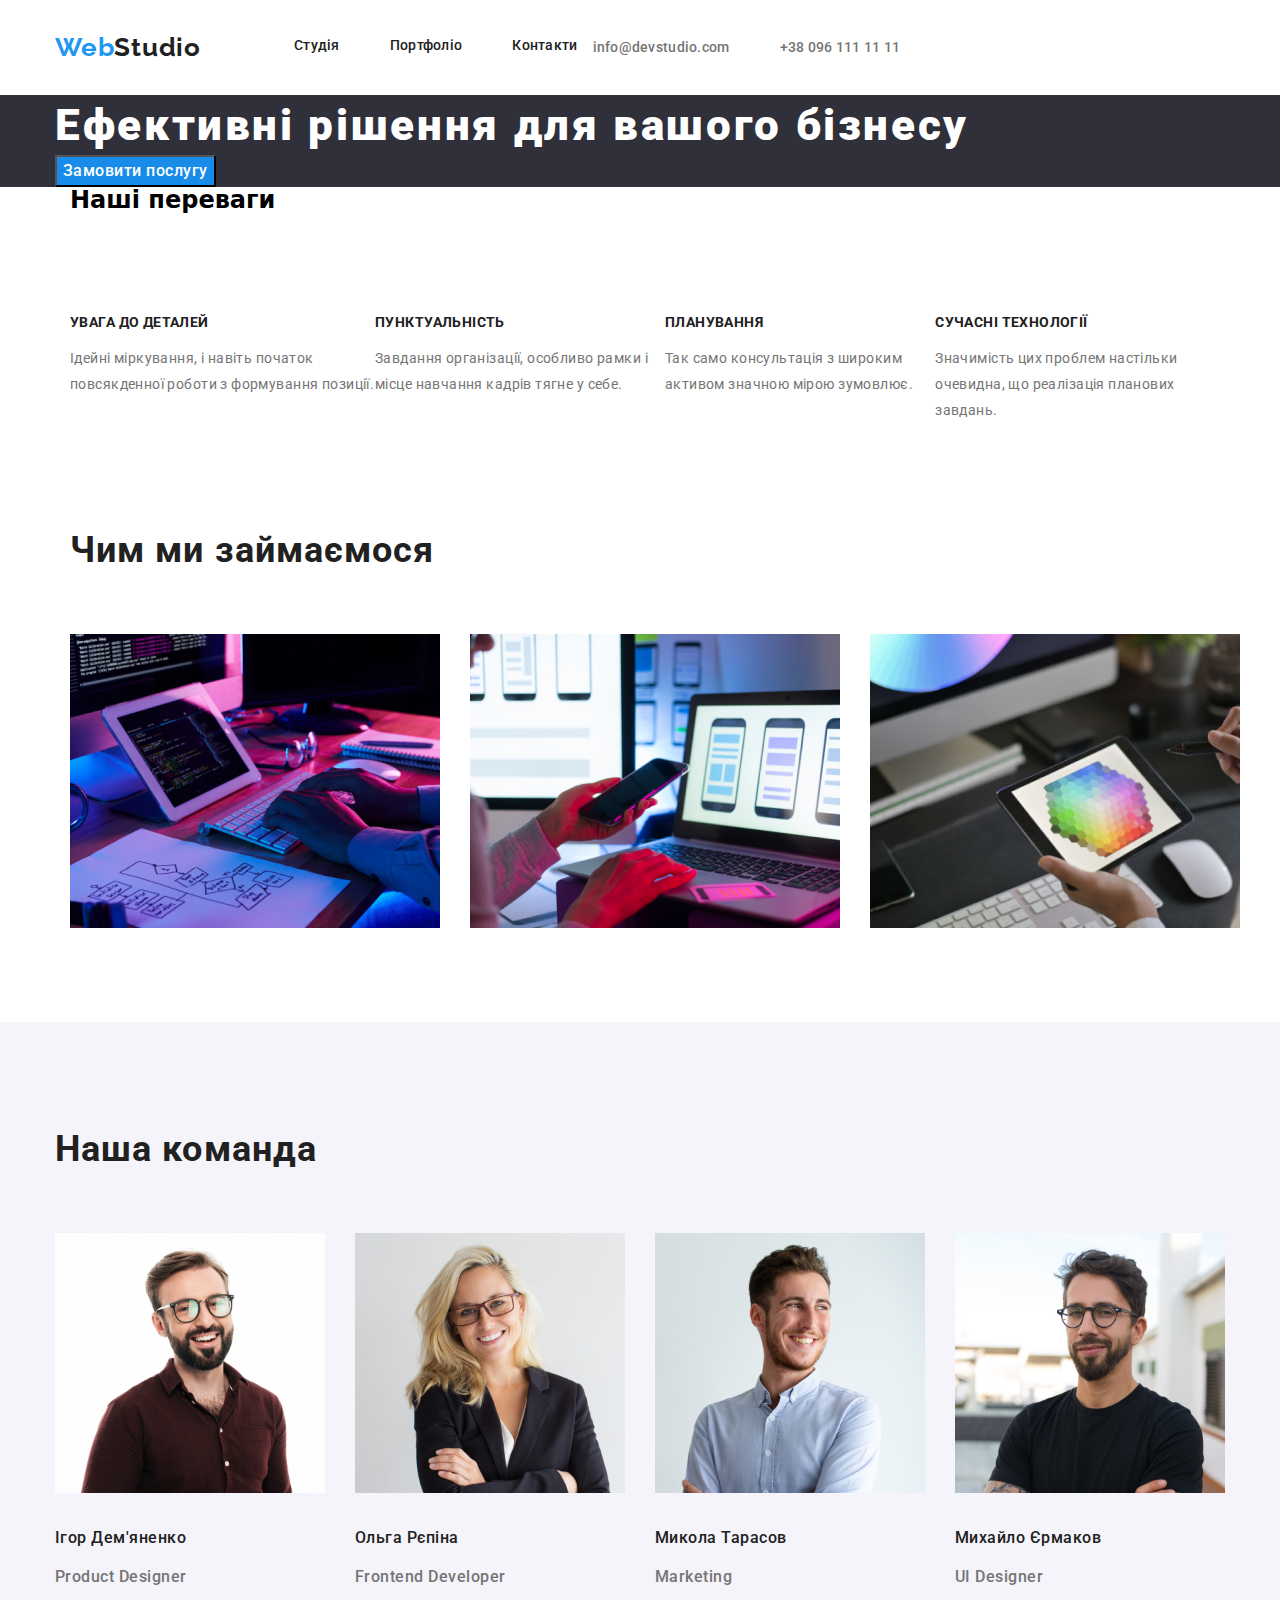
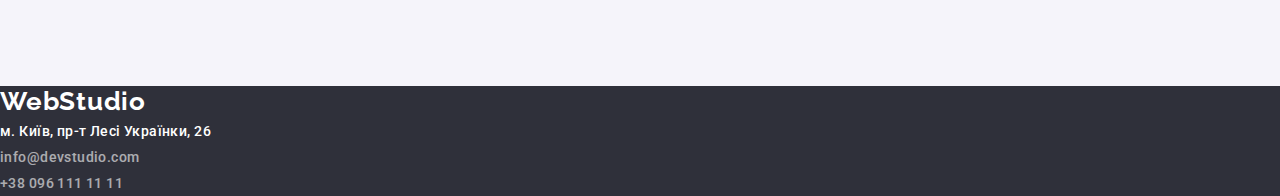
<file: index.html>
<!DOCTYPE html>
<html lang="Uk">
  <head>
    <meta charset="UTF-8" />
    <meta http-equiv="X-UA-Compatible" content="IE=edge" />
    <meta name="viewport" content="width=device-width, initial-scale=1.0" />
    <title>Document</title>
    <link rel="preconnect" href="https://fonts.googleapis.com" />
    <link rel="preconnect" href="https://fonts.gstatic.com" crossorigin />
    <link
      href="https://fonts.googleapis.com/css2?family=Raleway:wght@700&family=Roboto:wght@400;500;700;900&display=swap"
      rel="stylesheet"
    />
    <link rel="stylesheet" 
    href="https://cdn.jsdelivr.net/npm/modern-normalize@1.1.0/modern-normalize.min.css">
    <link rel="stylesheet" href="./css/styles.css" />
  </head>
  <body>
    <header class="page-header ">
      <div class="container page-heder-container">
        <nav class="page-navigation" >
          <a class="logo link" href="/index.html">Web<span class="logo-header">Studio</span></a>
          <ul class="menu list " >
            <li class="menu-item">
              <a class="menu-link link" href="./index.html" class="">Студія</a>
            </li>
            <li class="menu-item">
              <a class="menu-link link" href="./portfolio.html">Портфоліо</a></li>
            <li class="menu-item">
              <a class="menu-link link" href="">Контакти</a></li>
             </nav>
      <ul class="contact list container" >
        <li>
          <a class="contact-gmail link" href="info@devstudio.com">info@devstudio.com</a>
        </li>
        <li><a class="contact-phone-number link" href="+380961111111">+38 096 111 11 11</a></li>
      </ul>
    </div>
    </header>
    <main>
      <section class="border">
        <div class="container">
        <h1 >Ефективні рішення для вашого бізнесу</h1>
        <button class="open-btn" type="submit">Замовити послугу</button>
      </div>
      </section>
      <section class="hero container">
        <div class="container">
        <h2>Наші переваги</h2>
        <ul class="text list">
          <li>
            <h3>УВАГА ДО ДЕТАЛЕЙ</h3>
            <p>
              Ідейні міркування, і навіть початок повсякденної роботи з
              формування позиції.
            </p>
          </li>

          <li>
            <h3>ПУНКТУАЛЬНІСТЬ</h3>
            <p>
              Завдання організації, особливо рамки і місце навчання кадрів тягне
              у себе.
            </p>
          </li>

          <li>
            <h3>ПЛАНУВАННЯ</h3>
            <p>
              Так само консультація з широким активом значною мірою зумовлює.
            </p>
          </li>

          <li>
            <h3>СУЧАСНІ ТЕХНОЛОГІЇ</h3>
            <p>
              Значимість цих проблем настільки очевидна, що реалізація планових
              завдань.
            </p>
          </li>
        </ul>
      </div>
      </section>
      <section class="pic container">
        <div class="container">
        <h2>Чим ми займаємося</h2>
        <ul class="list">
          <li>
            <img
              src="./images/desktop.jpg"
              alt="фото тимчасово недоступне"
              width="370"
            />
          </li>
          <li>
            <img
              src="./images/desktop2.jpg"
              alt="фото тимчасово недоступне"
              width="370"
            />
          </li>
          <li>
            <img
              src="./images/desktop3.jpg"
              alt="фото тимчасово недоступне"
              width="370"
            />
          </li>
        </ul>
      </div>
      </section>
      <section class="tim">
        <div class="container">
        <h2>Наша команда</h2>
        <ul class="list">
          <li>
            <!-- Довільний графічний контент: фотографія, графік, діаграма тощо -->
            <img
              src="./images/employeeone.jpg"
              alt="Ігор Дем'яненко"
              width="270"
            />

            <h3>Ігор Дем'яненко</h3>
            <p lang="en">Product Designer</p>
          </li>

          <li>
            <!-- Довільний графічний контент: фотографія, графік, діаграма тощо -->
            <img
              src="./images/employeetwo.jpg"
              alt="Ольга Рєпіна"
              width="270"
            />

            <h3>Ольга Рєпіна</h3>
            <p lang="en">Frontend Developer</p>
          </li>
          <li>
            <!-- Довільний графічний контент: фотографія, графік, діаграма тощо -->
            <img
              src="./images/employeethree.jpg"
              alt="Микола Тарасов"
              width="270"
            />
            <h3>Микола Тарасов</h3>
            <p lang="en">Marketing</p>
          </li>
          <li>
            <!-- Довільний графічний контент: фотографія, графік, діаграма тощо -->
            <img
              src="./images/employeefour.jpg"
              alt="Михайло Єрмаков"
              width="270"
            />
            <h3>Михайло Єрмаков</h3>
            <p lang="en">UI Designer</p>
          </li>
        </ul>
      </div>
      </section>
    </main>
    <footer class="main-footer">
      <a class="logo link" href="/index.html">Web<span class="logo-footer">Studio</span></a>
      <address class="adr">
        <ul class="futer-contact list">
          <li>
            <a class="link" href="https://goo.gl/maps/6H2PnH8oMXZvBimm7" target="_blank"
              >м. Київ, пр-т Лесі Українки, 26<br />
            </a>
          </li>
          <li><a class="link opacity" href="mailto:info@devstudio.com">info@devstudio.com </a></li>
          <li>
            <a class="link opacity" href="tel:+380961111111 ">+38 096 111 11 11 </a>
          </li>
        </ul>
      </address>
    </footer>
  </body>
</html>
</file>
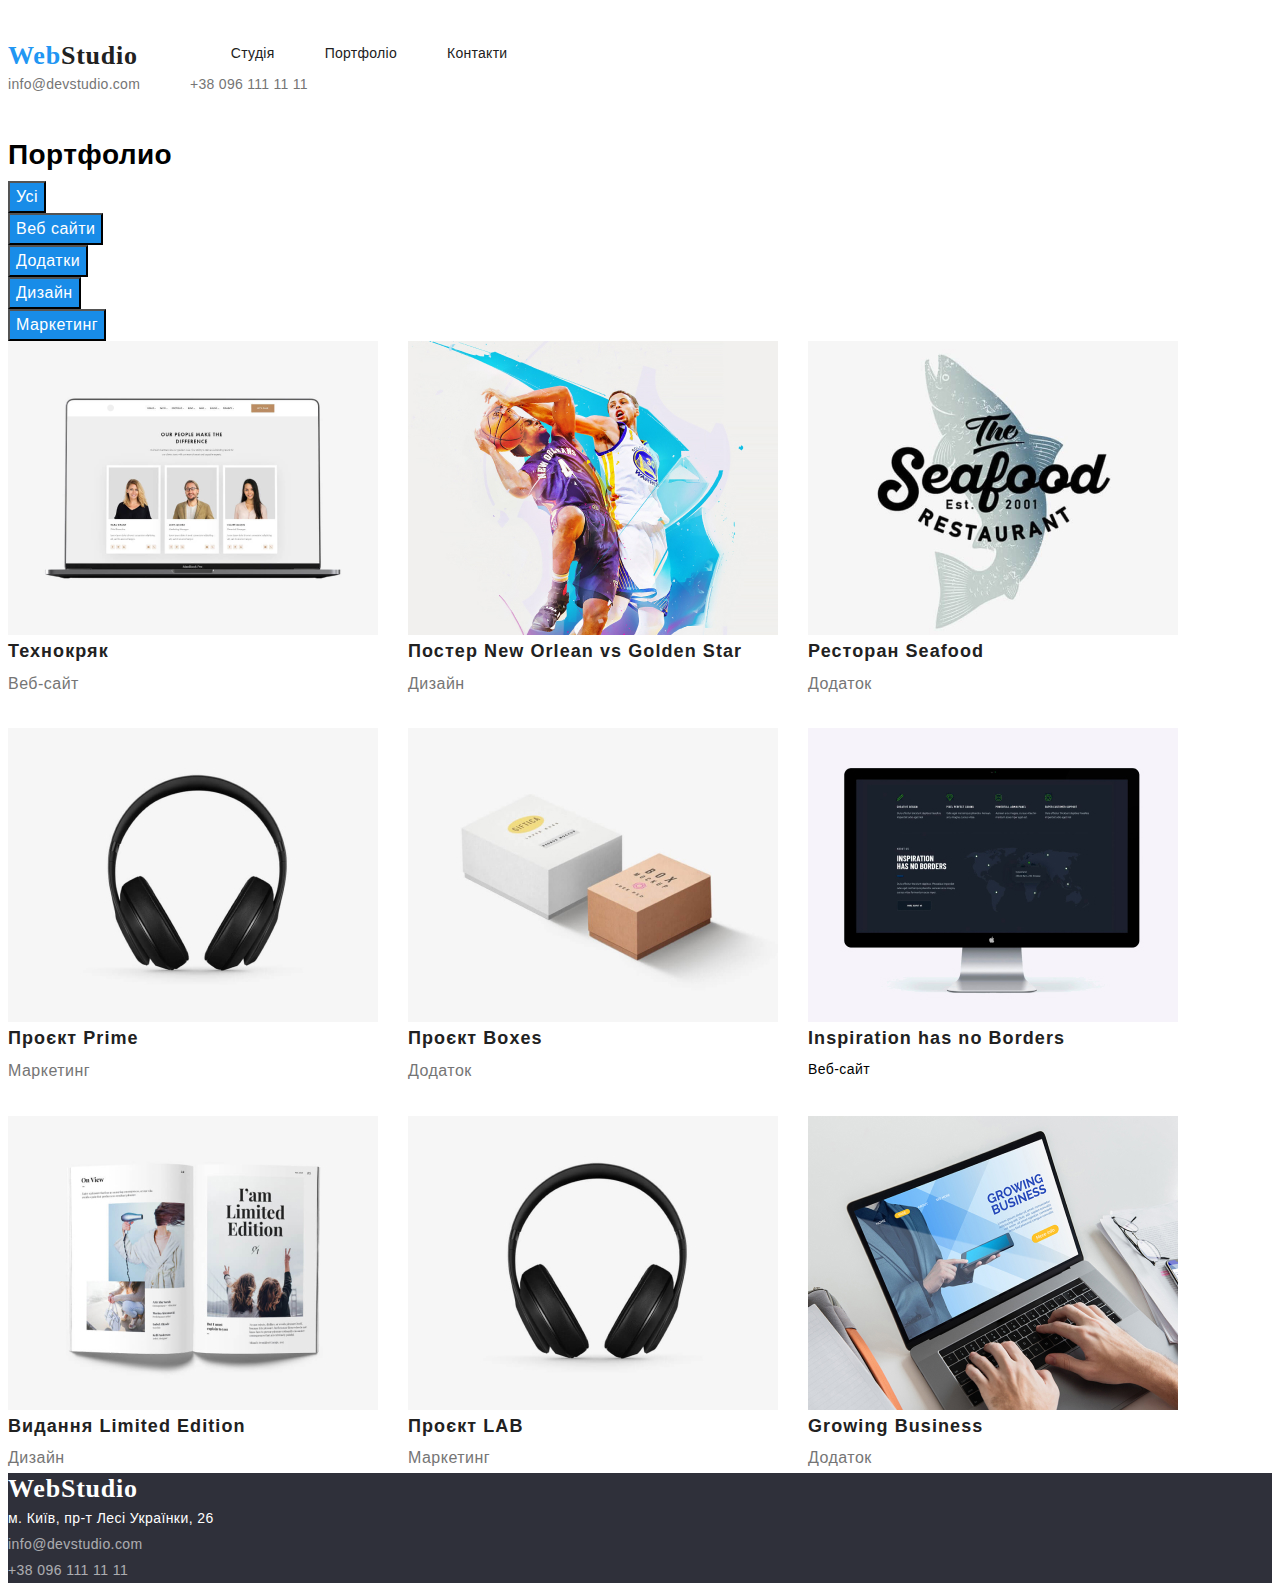
<file: portfolio.html>
<!DOCTYPE html>
<html lang="en">
  <head>
    <meta charset="UTF-8" />
    <meta http-equiv="X-UA-Compatible" content="IE=edge" />
    <meta name="viewport" content="width=device-width, initial-scale=1.0" />
    <title>Document</title>
    <link rel="stylesheet" href="./css/styles.css" />
  </head>
  <body>
    <header class="page-header">
      <nav class="page-navigation" >
        <a class="logo link" href="/index.html">Web<span class="logo-header">Studio</span></a>
        <ul class="menu list " >
          <li class="menu-item">
            <a class="menu-link link" href="./index.html" class="">Студія</a>
          </li>
          <li class="menu-item">
            <a class="menu-link link" href="./portfolio.html">Портфоліо</a></li>
          <li class="menu-item">
            <a class="menu-link link" href="">Контакти</a></li>
           </nav>
      <ul class="contact list" >
        <li>
          <a class="contact-gmail link" href="info@devstudio.com">info@devstudio.com</a>
        </li>
        <li><a class="contact-phone-number link" href="+380961111111">+38 096 111 11 11</a></li>
      </ul>
    </header>
    <main>
    <section class="btn-main ">
      <h1>Портфолио</h1>
    <ul class="list">
      
      <li>
        <li><button class="open-btn" type="submit">Усі</button></li>
      </li>
      <li>
        <li><button class="open-btn" type="submit">Веб сайти</button></li>
      </li>
      <li>
        <li><button class="open-btn" type="submit">Додатки</button></li>
      </li>
      <li>
        <li><button class="open-btn" type="submit">Дизайн</button></li>
      </li>
      <li>
        <li><button class="open-btn" type="submit">Маркетинг</button></li>
      </li>
      <ul class="employees list" >
        <li>
          <img src="images/website.png" alt="Технокряк" width="370" />
          <p class="caption" > Технокряк</p>
          <p class="heading">Веб-сайт</p>
        </li>
        <li>
          <img src="images/design.jpg" alt="Технокряк" width="370" />
          <p class="caption">Постер New Orlean vs Golden Star</p>
          <p class="heading">Дизайн</p>
        </li>
        <li>
          <img src="images/application.jpg" alt="Технокряк" width="370" />
          <p class="caption">Ресторан Seafood</p>
          <p class="heading">Додаток</p>
        </li>
        <li>
          <img src="images/marketing.jpg" alt="Технокряк" width="370" />
          <p class="caption">Проєкт Prime</p>
          <p class="heading">Маркетинг</p>
        </li>
        <li>
          <img src="images/applicationone.jpg" alt="Технокряк" width="370" />
          <p class="caption">Проєкт Boxes</p>
          <p class="heading">Додаток</p>
        </li>
        <li>
          <img src="images/websiteone.jpg" alt="Технокряк" width="370" />
          <p class="caption">Inspiration has no Borders</p>
          <p>Веб-сайт</p>
        </li>
        <li>
          <img src="images/designone.jpg" alt="Технокряк" width="370" />
          <p class="caption">Видання Limited Edition</p>
          <p class="heading">Дизайн</p>
        </li>
        <li>
          <img src="images/marketing.jpg" alt="Технокряк" width="370" />
          <p class="caption">Проєкт LAB</p>
          <p class="heading">Маркетинг</p>
        </li>
        <li>
          <img src="images/business.jpg" alt="Технокряк" width="370" />
          <p class="caption">Growing Business</p>
          <p class="heading">Додаток</p>
        </li>
      </ul>
    </section>
  </main>
    <footer class="main-footer">
      <a class="logo link" href="/index.html">Web<span class="logo-footer">Studio</span></a>
      <address class="adr">
        <ul class="futer-contact list">
          <li>
            <a class="link " href="https://goo.gl/maps/6H2PnH8oMXZvBimm7" target="_blank"
              >м. Київ, пр-т Лесі Українки, 26<br />
            </a>
          </li>
          <li><a class="link opacity" href="mailto:info@devstudio.com">info@devstudio.com </a></li>
          <li>
            <a class="link opacity" href="tel:+380961111111 ">+38 096 111 11 11 </a>
          </li>
        </ul>
      </address>
    </footer>
  </body>
</html>
</file>
<file: css/styles.css>
.link {
  text-decoration: none;
}
.list {
  list-style: none;
}
img {
  display: block;
}
.button {
  cursor: pointer;
}
.body {
  font-family: "Roboto", sans-serif;
}
h1,
h2,
h3,
h4,
p {
  margin-top: 0;
  margin-bottom: 0;
}
ul,
li {
  margin-top: 0;
  margin-bottom: 0;
  padding-left: 0;
}
.container {
  width: 1200px;
  margin-left: auto;
  margin-right: auto;
  padding-left: 15px;
  padding-right: 15px;
}
.logo {
  margin-right: 93px;
}
.logo {
  font-family: "Raleway", Roboto;
  font-weight: 700;
  font-size: 26px;
  line-height: 31px;
  letter-spacing: 0.03em;

  color: #2196f3;
}
.page-navigation {
  display: flex;
}
.page-heder-container {
  display: flex;
  align-items: center;
  justify-content: space-between;
}
.page-header {
  padding-top: 32px;
  padding-bottom: 32px;
}
.contact {
  display: flex;
}
.contact-gmail {
  margin-right: 50px;
  margin-left: auto;
}
.logo-header {
  color: #212121;
}
.text {
  display: flex;
}
.menu {
  display: flex;
}
.menu-item:not(:last-child) {
  margin-right: 50px;
}
.menu {
  font-family: "Roboto", sans-serif;
  font-weight: 500;
  font-size: 14px;
  line-height: 1.86;
  letter-spacing: 0.02em;
  color: #212121;
}
.menu a {
  color: #212121;
}
.menu a:hover,
.menu a:focus {
  color: #2196f3;
}
.contact-phone-number {
}
.contact a {
  font-family: "Roboto", sans-serif;
  font-weight: 500;
  font-size: 14px;
  line-height: 1.86;
  letter-spacing: 0.02em;
  color: #757575;
}
.contact a:hover,
.menu a:focus {
  color: #2196f3;
}
.open-btn {
  font-family: "Roboto", sans-serif;
  font-style: normal;
  font-weight: 500;
  font-size: 16px;
  line-height: 26px;
  text-align: center;
  cursor: pointer;
  letter-spacing: 0.03em;

  color: #ffffff;
}
.open-btn :hover,
.open-btn :focus {
  color: #188ce8;
}
.open-btn {
  background-color: #188ce8;
}
.border h1 {
  font-family: "Roboto", sans-serif;
  font-weight: 900;
  font-size: 44px;
  line-height: 60px;
  letter-spacing: 0.06em;
  color: #ffffff;
}

.border {
  background-color: #2f303a;
}
.hero h3 {
  font-family: "Roboto", sans-serif;
  font-weight: 700;
  font-size: 14px;
  line-height: 1.86;
  letter-spacing: 0.03em;
  padding-top: 94px;
  padding-bottom: 10px;
  margin-right: 30px;

  color: #212121;
}
.hero p {
  font-family: "Roboto", sans-serif;
  font-size: 14px;
  line-height: 1.86;
  letter-spacing: 0.03em;
  flex-basis: calc(100%-90 / 4);
  color: #757575;
}
.pic {
  padding-top: 94px;
  padding-bottom: 94px;
}
.pic ul {
  display: flex;
  margin-right: 30px;
}
.pic li {
  margin-right: 30px;
}

.pic h2 {
  font-family: "Roboto", sans-serif;
  font-weight: 700;
  font-size: 36px;
  line-height: 1.86;
  letter-spacing: 0.03em;
  margin-bottom: 50px;
  color: #212121;
}
.tim ul {
  display: flex;
}
.tim p {
  font-family: "Roboto", sans-serif;
  font-weight: 500;
  font-size: 16px;
  line-height: 1.86;
  letter-spacing: 0.03em;

  color: #757575;
}
.tim h3 {
  font-family: "Roboto", sans-serif;
  font-weight: 500;
  font-size: 16px;
  line-height: 1.86;
  letter-spacing: 0.03em;
  margin-top: 30px;
  margin-bottom: 10px;
  color: #212121;
}
.tim h2 {
  font-family: "Roboto", sans-serif;
  font-weight: 700;
  font-size: 36px;
  line-height: 1.86;
  letter-spacing: 0.03em;
  margin-bottom: 50px;
  color: #212121;
}
.tim {
  padding-top: 94px;
  padding-bottom: 94px;
  background-color: #f5f4fa;
}
.tim li {
  margin-right: 30px;
}
.main-footer {
  font-family: "Roboto", sans-serif;
  font-weight: 500;
  font-size: 14px;
  line-height: 1.86;
  letter-spacing: 0.03em;
  color: #ffffff;
}
.main-footer a {
  color: #ffffff;
}

.main-footer {
  background-color: #2f303a;
}
.btn-main {
  font-family: "Roboto", sans-serif;
  font-weight: 500;
  font-size: 14px;
  line-height: 1.86;
  letter-spacing: 0.03em;
}
.btn-main a {
  color: #ffffff;
}
.opacity {
  opacity: 60%;
}
.caption {
  font-family: "Roboto", sans-serif;
  font-weight: 700;
  font-size: 18px;
  line-height: 1.86;
  letter-spacing: 0.06em;
  color: #212121;
}
.heading {
  font-family: "Roboto", sans-serif;
  font-weight: 400;
  font-size: 16px;
  line-height: 1.86;
  letter-spacing: 0.03em;
  color: #757575;
}
.adr {
  font-style: normal;
}
.employees {
  display: flex;
  flex-wrap: wrap;
  gap: 30px;
}
</file>
